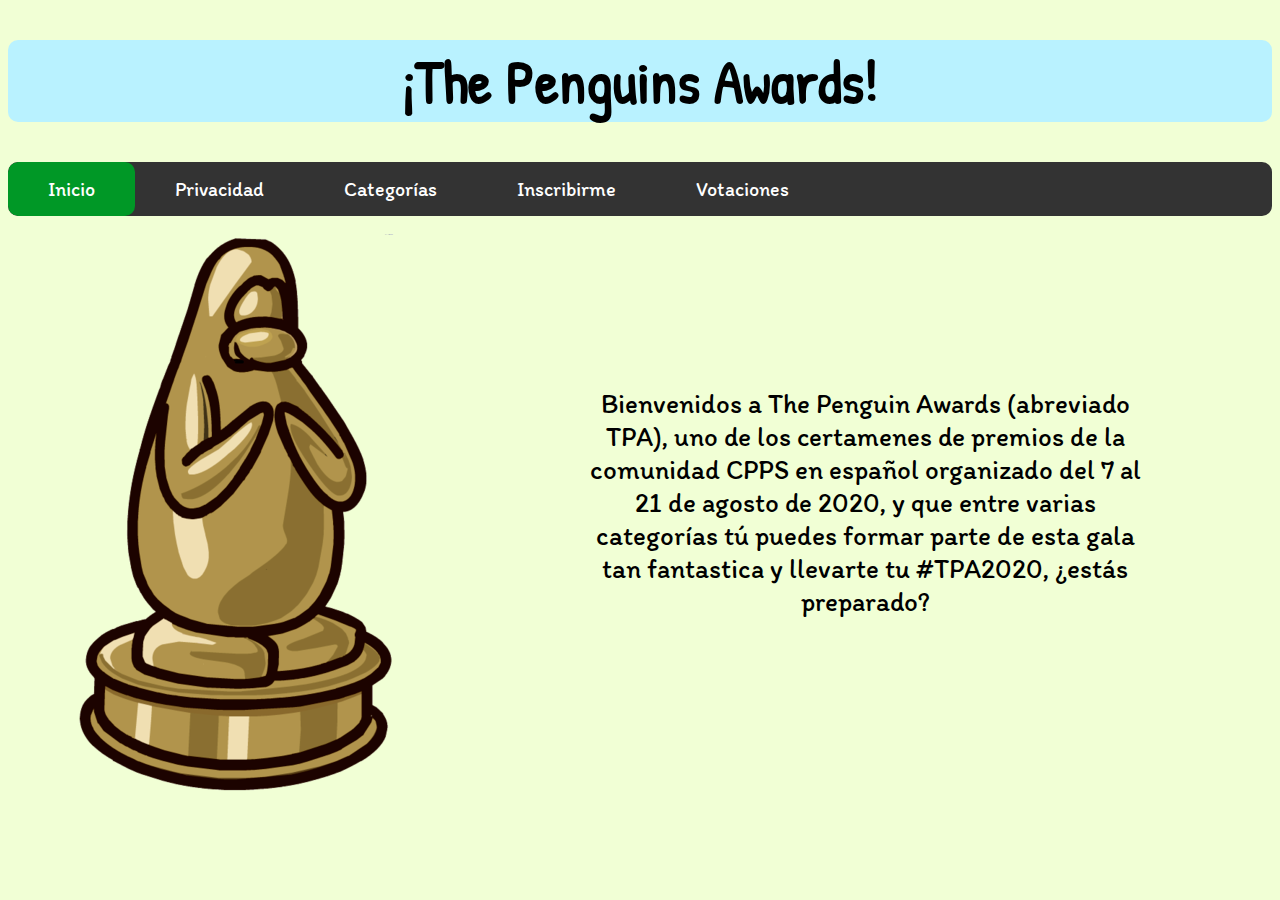
<file: index.html>
<!DOCTYPE html>
<html lang="es" dir="ltr">

<head>
  <meta charset="utf-8">
  <title>The Penguins Awards</title>
  <link rel="stylesheet" href="index.css" type="text/css">
  <link href="https://fonts.googleapis.com/css?family=Patrick+Hand&display=swap" rel="stylesheet">
  <link href="https://fonts.googleapis.com/css?family=Stylish&display=swap" rel="stylesheet">
  <link href="https://fonts.googleapis.com/css2?family=Itim&display=swap" rel="stylesheet">
  
  <meta http-equiv="Expires" content="0">
  <meta http-equiv="Last-Modified" content="0">
  <meta http-equiv="Cache-Control" content="no-cache, mustrevalidate">
  <meta http-equiv="Pragma" content="no-cache">

</head>

<body>
  
  <div class="titol">
    <h1>¡The Penguins Awards!</h1>
  </div>
  
  <ul class="menu">
    <li class="menu">
      <a class="active" href="./">Inicio</a>
    </li>
    <li class="menu">
      <a href="../privacidad">Privacidad</a>
    </li>
    <li class="menu">
      <a href="/categorias">Categorías</a>
    </li>
    <li class="menu">
      <a href="/inscribirme">Inscribirme</a>
    </li>
    <li class="menu">
    <a href="../votaciones">Votaciones</a>
    </li>
  </ul>
  
  <br />


  <div style="padding-left: 0%; padding-right: 10%; weight:10%">

    <div class="fotoTPA">
      <img src="award.png" alt="TPA">
    </div>
    <div class="textINICI">
      <br>
      <br>
      <br>
      <br>
      <br>
      <br>
      <br>

      <p>Bienvenidos a The Penguin Awards (abreviado TPA), 
      uno de los certamenes de premios de la comunidad CPPS en español 
      organizado del 7 al 21 de agosto de 2020, y que entre varias categorías 
      tú puedes formar parte de esta gala tan fantastica y llevarte tu #TPA2020, ¿estás preparado?</p>
    </div>

  </div>
</body>

</html>
</file>
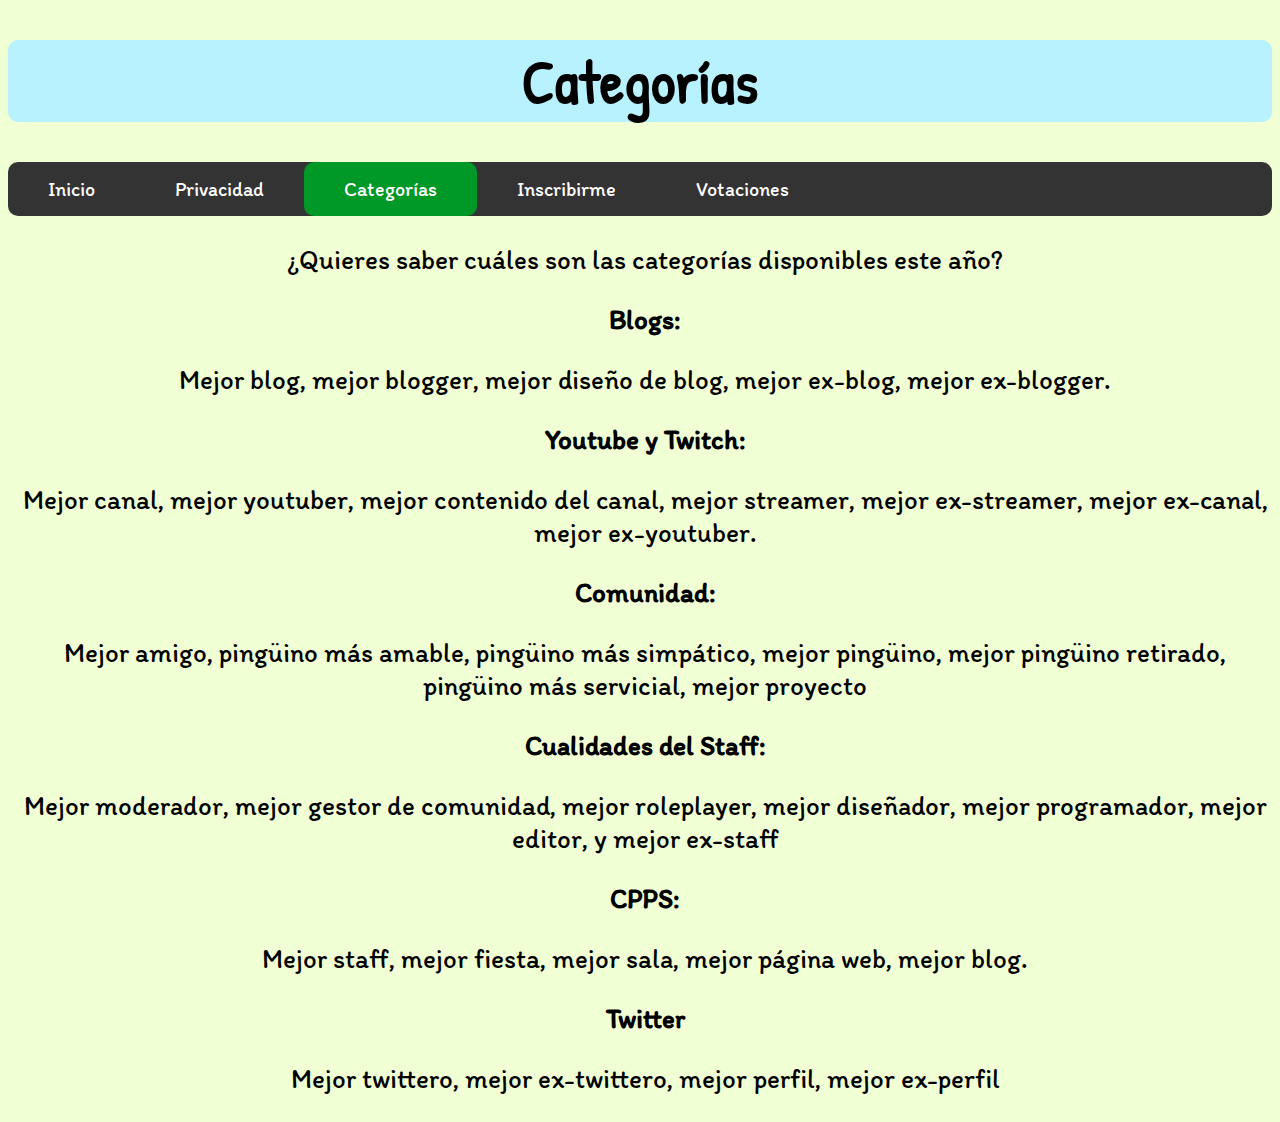
<file: categorias/index.html>
<!DOCTYPE html>
<html lang="en" dir="ltr">

<head>
  <meta charset="utf-8">
  <link rel="stylesheet" href="../index.css" type="text/css">
  <link href="https://fonts.googleapis.com/css2?family=Itim&display=swap" rel="stylesheet">
  <link href="https://fonts.googleapis.com/css?family=Patrick+Hand&display=swap" rel="stylesheet">
  
  <meta http-equiv="Expires" content="0">
  <meta http-equiv="Last-Modified" content="0">
  <meta http-equiv="Cache-Control" content="no-cache, mustrevalidate">
  <meta http-equiv="Pragma" content="no-cache">

  <title>Categorías</title>
</head>

<body>
  <div class="titol">
    <h1>Categorías</h1>
  </div>
  
  <ul class="menu">
    <li class="menu">
      <a href="../">Inicio</a>
    </li>
    <li class="menu">
      <a href="../privacidad">Privacidad</a>
    </li>
    <li class="menu">
      <a class="active" href="./">Categorías</a>
    </li>
    <li class="menu">
      <a href="../inscribirme">Inscribirme</a>
    </li>
    <li class="menu">
      <a href="../votaciones">Votaciones</a>
    </li>
  </ul>

  
  <div style="text-align:center">
    <p>¿Quieres saber cuáles son las categorías disponibles este año?</p>
    <p><b>Blogs:</b></p>
    <p>Mejor blog, mejor blogger, mejor diseño de blog, mejor ex-blog, mejor ex-blogger. </p>
    <p><b>Youtube y Twitch:</b></p>
    <p>Mejor canal, mejor youtuber, mejor contenido del canal, mejor streamer, mejor ex-streamer,  mejor ex-canal, mejor ex-youtuber. </p>
    <p><b>Comunidad:</b></p>
    <p>Mejor amigo, pingüino más amable, pingüino más simpático, mejor pingüino, mejor pingüino retirado, pingüino más servicial, mejor proyecto </p>
    <p><b>Cualidades del Staff: </b></p>
    <p>Mejor moderador, mejor gestor de comunidad, mejor roleplayer, mejor diseñador, mejor programador, mejor editor, 
    y mejor ex-staff </p>
    <p><b>CPPS: </b></p>
    <p>Mejor staff, mejor fiesta, mejor sala, mejor página web, mejor blog. </p>
    <p><b>Twitter</b></p>
    <p>Mejor twittero, mejor ex-twittero, mejor perfil, mejor ex-perfil</p>


  </div>

  </body>

</html>
</file>
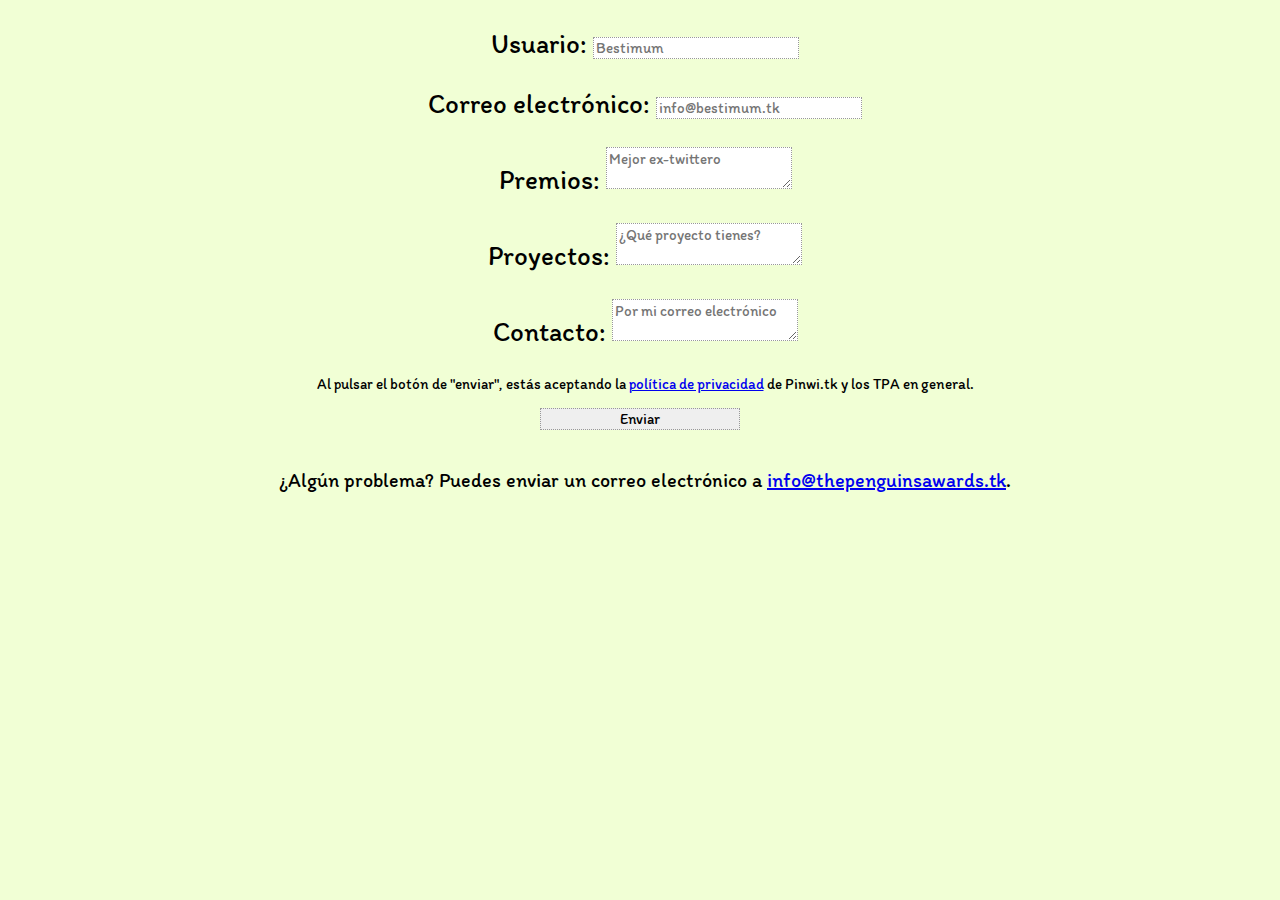
<file: iframeinscribirme/index.html>
<!DOCTYPE html>
<html lang="en" dir="ltr">

<head>
  <meta charset="utf-8">
  <link rel="stylesheet" href="../index.css" type="text/css">
  <link href="https://fonts.googleapis.com/css2?family=Itim&display=swap" rel="stylesheet">
  <link href="https://fonts.googleapis.com/css?family=Patrick+Hand&display=swap" rel="stylesheet">
  
  <meta http-equiv="Expires" content="0">
  <meta http-equiv="Last-Modified" content="0">
  <meta http-equiv="Cache-Control" content="no-cache, mustrevalidate">
  <meta http-equiv="Pragma" content="no-cache">

  <title>Inscribirme</title>
</head>

<body>
    
    <div style="text-align:center">
    
    <form method="post" action="process.php">
    <p>Usuario: <input type="text" name="user_name" placeholder="Bestimum" /><br /></p>
    <p>Correo electrónico: <input type="email" name="user_email" placeholder="info@bestimum.tk" /><br /></p>
    <p>Premios: <textarea name="user_postulation" placeholder="Mejor ex-twittero"></textarea><br /></p>
    <p>Proyectos: <textarea name="user_projects" placeholder="¿Qué proyecto tienes?"></textarea><br /></p>
    <p>Contacto: <textarea name="user_text" placeholder="Por mi correo electrónico"></textarea><br /></p>
    <p style="font-size: 15px">Al pulsar el botón de "enviar", estás aceptando la <a href="../privacidad">política de privacidad</a> de Pinwi.tk y los TPA en general.</p>
    <input type="submit" value="Enviar" />
    </form>
    <br>
    <p style="font-size: 20px">¿Algún problema? Puedes enviar un correo electrónico a <a href="mailto:info@thepenguinsawards.tk"> info@thepenguinsawards.tk</a>.</p>
  </div>

  </body>

</html>
</file>
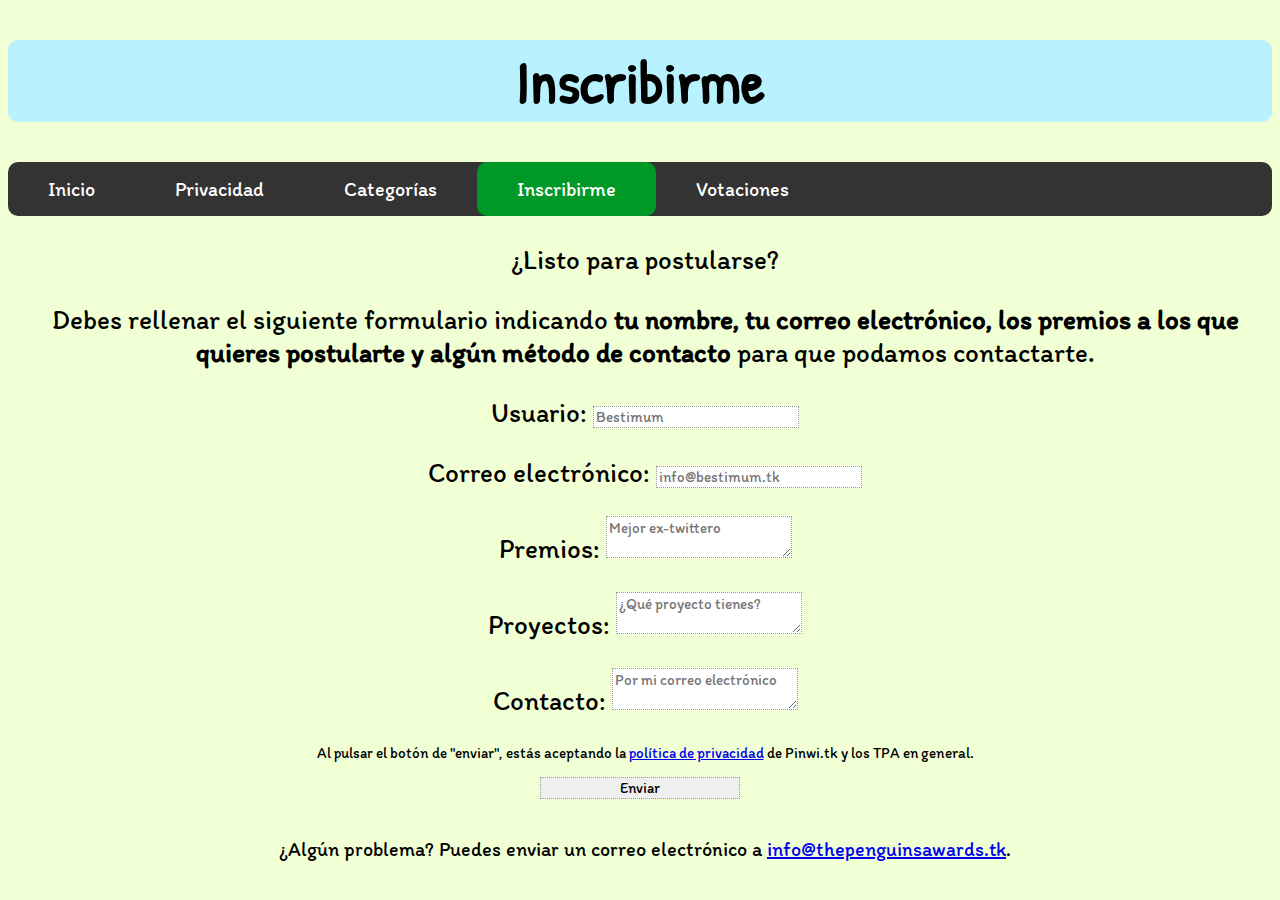
<file: inscribirme/index.html>
<!DOCTYPE html>
<html lang="en" dir="ltr">

<head>
  <meta charset="utf-8">
  <link rel="stylesheet" href="../index.css" type="text/css">
  <link href="https://fonts.googleapis.com/css2?family=Itim&display=swap" rel="stylesheet">
  <link href="https://fonts.googleapis.com/css?family=Patrick+Hand&display=swap" rel="stylesheet">
  
  <meta http-equiv="Expires" content="0">
  <meta http-equiv="Last-Modified" content="0">
  <meta http-equiv="Cache-Control" content="no-cache, mustrevalidate">
  <meta http-equiv="Pragma" content="no-cache">

  <title>Inscribirme</title>
</head>

<body>
  <div class="titol">
    <h1>Inscribirme</h1>
  </div>
  
    <ul class="menu">
    <li class="menu">
      <a href="../">Inicio</a>
    </li>
    <li class="menu">
      <a href="../privacidad">Privacidad</a>
    </li>
    <li class="menu">
      <a href="../categorias">Categorías</a>
    </li>
    <li class="menu">
      <a class="active" href="./">Inscribirme</a>
    </li>
    <li class="menu">
      <a href="../votaciones">Votaciones</a>
    </li>
  </ul>
  
  <div style="text-align:center">
    <p>¿Listo para postularse?</p>
    <p>Debes rellenar el siguiente formulario indicando <b>tu nombre, 
    tu correo electrónico, los premios a los que quieres postularte y 
    algún método de contacto </b>para que podamos contactarte. </p>
    
    <form method="post" action="process.php" style="text-align:center">
    <p>Usuario: <input type="text" name="user_name" placeholder="Bestimum" /><br /></p>
    <p>Correo electrónico: <input type="email" name="user_email" placeholder="info@bestimum.tk" /><br /></p>
    <p>Premios: <textarea name="user_postulation" placeholder="Mejor ex-twittero"></textarea><br /></p>
    <p>Proyectos: <textarea name="user_projects" placeholder="¿Qué proyecto tienes?"></textarea><br /></p>
    <p>Contacto: <textarea name="user_text" placeholder="Por mi correo electrónico"></textarea><br /></p>
    <p style="font-size: 15px">Al pulsar el botón de "enviar", estás aceptando la <a href="../privacidad">política de privacidad</a> de Pinwi.tk y los TPA en general.</p>
    <input type="submit" value="Enviar" />
    </form>
    <br>
    <p style="font-size: 20px">¿Algún problema? Puedes enviar un correo electrónico a <a href="mailto:info@thepenguinsawards.tk"> info@thepenguinsawards.tk</a>.</p>
  </div>

  </body>

</html>
</file>
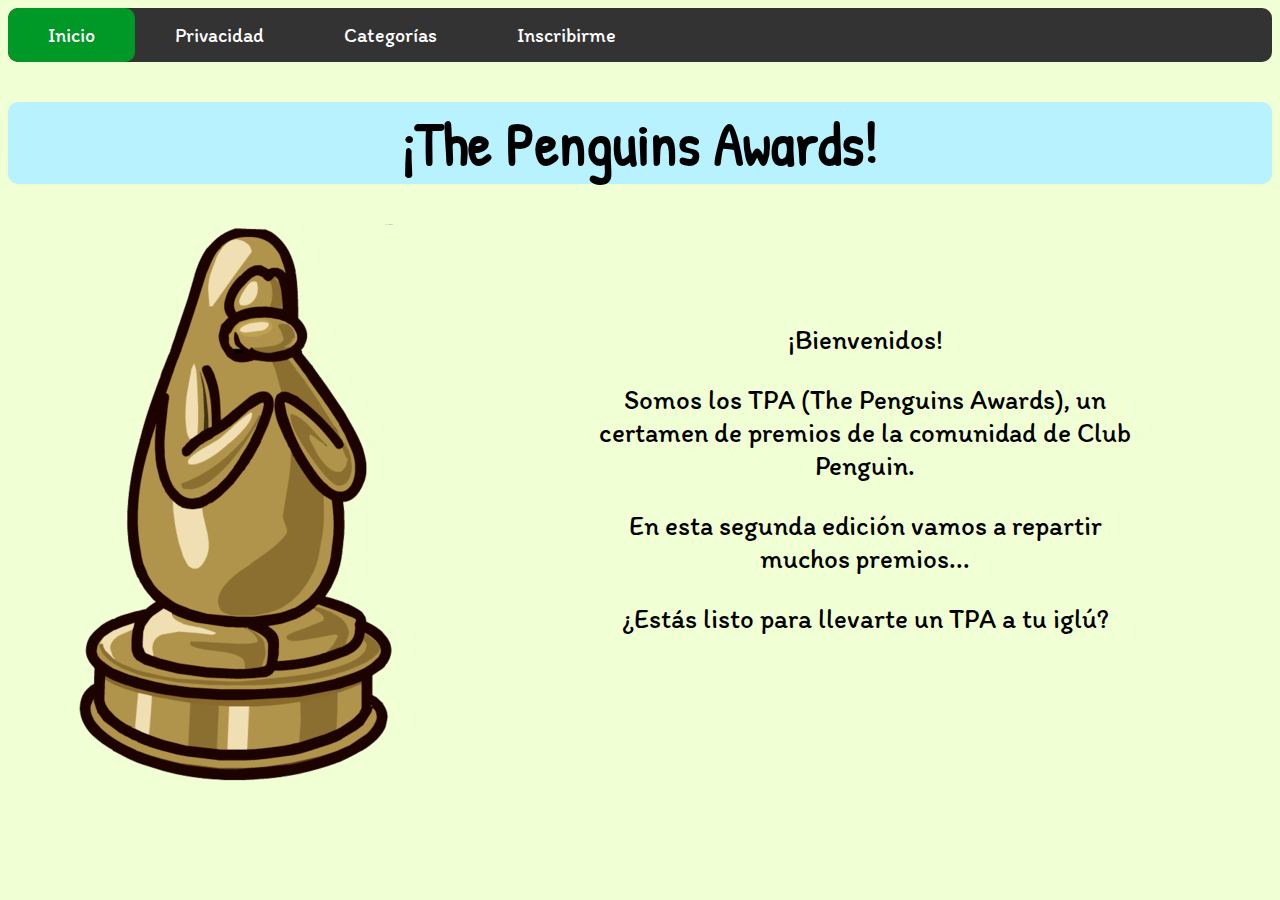
<file: original/index.html>
<!DOCTYPE html>
<html lang="es" dir="ltr">

<head>
  <meta charset="utf-8">
  <title>The Penguins Awards</title>
  <link rel="stylesheet" href="index.css" type="text/css">
  <link href="https://fonts.googleapis.com/css?family=Patrick+Hand&display=swap" rel="stylesheet">
  <link href="https://fonts.googleapis.com/css?family=Stylish&display=swap" rel="stylesheet">
  <link href="https://fonts.googleapis.com/css2?family=Itim&display=swap" rel="stylesheet">

</head>

<body>
  <ul class="menu">
    <li class="menu">
      <a class="active" href="./">Inicio</a>
    </li>
    <li class="menu">
      <a href="../privacidad">Privacidad</a>
    </li>
    <li class="menu">
      <a href="/categorias">Categorías</a>
    </li>
    <li class="menu">
      <a href="/inscribirme">Inscribirme</a>
    </li>
  </ul>

  <div class="titol">
    <h1>¡The Penguins Awards!</h1>
  </div>

  <div style="padding-left: 0%; padding-right: 10%; weight:10%">

    <div class="fotoTPA">
      <img src="award.png" alt="TPA">
    </div>
    <div class="textINICI">
      <br>
      <br>
      <br>
      <br>

      <p>¡Bienvenidos!</p>
      <p>Somos los TPA (The Penguins Awards), un certamen de premios de la comunidad de Club Penguin.</p>
      <p>En esta segunda edición vamos a repartir muchos premios... </p>
      <p>¿Estás listo para llevarte un TPA a tu iglú?</p>
    </div>

  </div>
  </form>
</body>

</html>
</file>
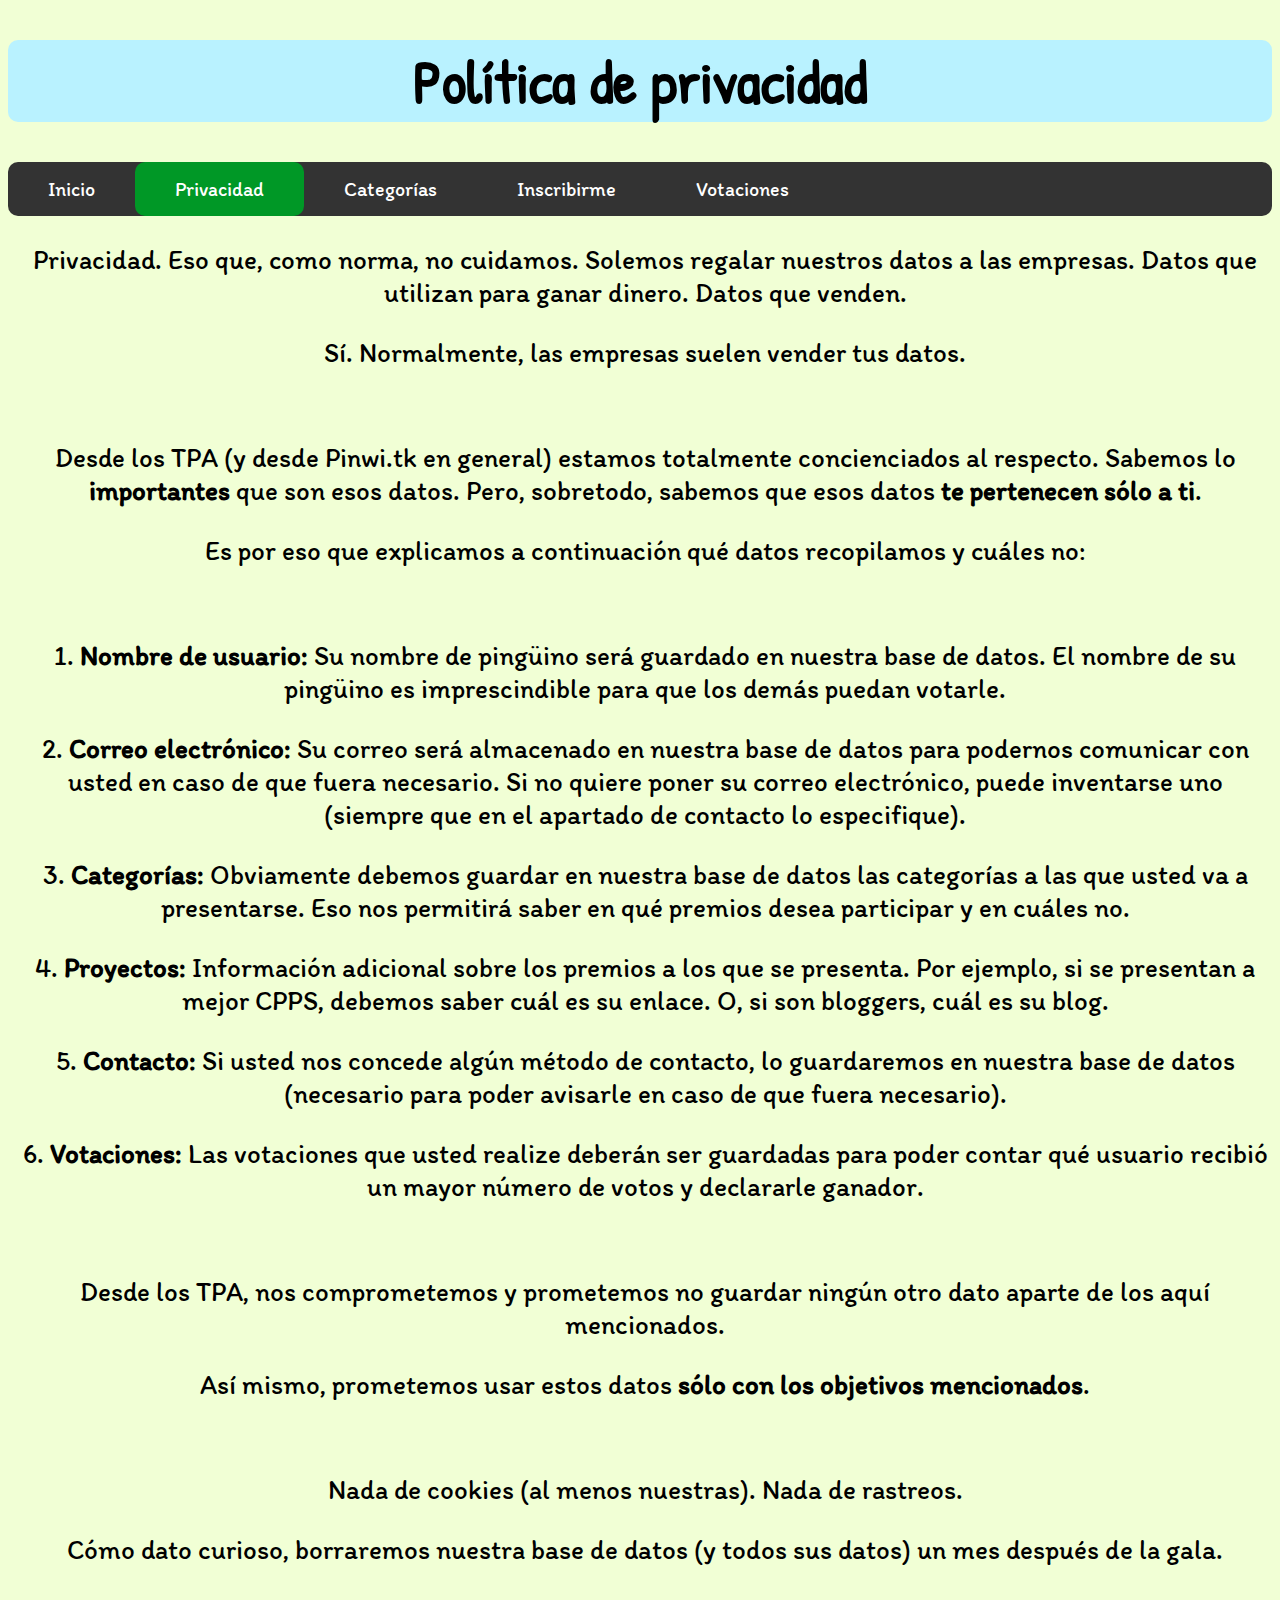
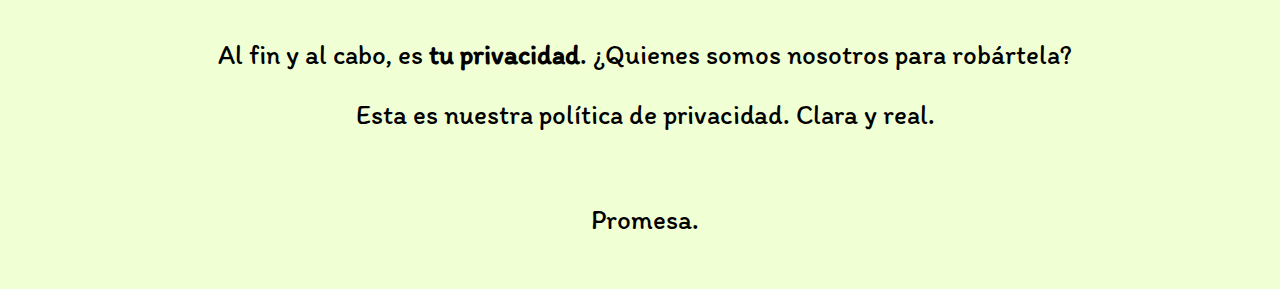
<file: privacidad/index.html>
<!DOCTYPE html>
<html lang="en" dir="ltr">

<head>
  <meta charset="utf-8">
  <link rel="stylesheet" href="../index.css" type="text/css">
  <link href="https://fonts.googleapis.com/css2?family=Itim&display=swap" rel="stylesheet">
  <link href="https://fonts.googleapis.com/css?family=Patrick+Hand&display=swap" rel="stylesheet">
  
  <meta http-equiv="Expires" content="0">
  <meta http-equiv="Last-Modified" content="0">
  <meta http-equiv="Cache-Control" content="no-cache, mustrevalidate">
  <meta http-equiv="Pragma" content="no-cache">

  <title>Política de privacidad</title>
</head>

<body>
    <div class="titol">
    <h1>Política de privacidad</h1>
  </div>
  
  <ul class="menu">
    <li class="menu">
      <a href="../">Inicio</a>
    </li>
    <li class="menu">
      <a class="active" href="./">Privacidad</a>
    </li>
    <li class="menu">
      <a href="../categorias">Categorías</a>
    </li>
    <li class="menu">
      <a href="../inscribirme">Inscribirme</a>
    </li>
    <li class="menu">
      <a href="../votaciones">Votaciones</a>
    </li>
  </ul>
  
  <div style="text-align:center">
    <p>Privacidad. Eso que, como norma, no cuidamos. 
    Solemos regalar nuestros datos a las empresas. 
    Datos que utilizan para ganar dinero. Datos que venden.</p>
    <p>Sí. Normalmente, las empresas suelen vender tus datos.</p>
    <br />
    <p>Desde los TPA (y desde Pinwi.tk en general) estamos totalmente 
    concienciados al respecto. Sabemos lo <b>importantes</b> que son esos datos.
    Pero, sobretodo, sabemos que esos datos <b>te pertenecen sólo a ti</b>.</p>
    <p>Es por eso que explicamos a continuación qué datos recopilamos y cuáles no: </p>
    <br />
    <p>1. <b>Nombre de usuario: </b>Su nombre de pingüino será guardado en nuestra base de datos.
    El nombre de su pingüino es imprescindible para que los demás puedan votarle.</p>
    <p>2. <b>Correo electrónico: </b>Su correo será almacenado en nuestra base de datos para 
    podernos comunicar con usted en caso de que fuera necesario. 
    Si no quiere poner su correo electrónico, puede inventarse uno (siempre que en el apartado 
    de contacto lo especifique).
   </p>
   <p>3. <b>Categorías: </b>Obviamente debemos guardar en nuestra base de datos las categorías 
   a las que usted va a presentarse. Eso nos permitirá saber en qué premios desea participar
   y en cuáles no. 
   </p>
   <p>4. <b>Proyectos: </b>Información adicional sobre los premios a los que se presenta. 
   Por ejemplo, si se presentan a mejor CPPS, debemos saber cuál es su enlace. O, si son bloggers, cuál es su blog.
   </p>
   <p>5. <b>Contacto: </b>Si usted nos concede algún método de contacto, lo guardaremos en nuestra 
   base de datos (necesario para poder avisarle en caso de que fuera necesario). </p>
   <p>6. <b>Votaciones: </b>Las votaciones que usted realize deberán ser guardadas para poder contar qué usuario recibió un mayor número de votos y declararle ganador.</p>
   <br />
   <p>Desde los TPA, nos comprometemos y prometemos no guardar ningún otro dato aparte de los aquí mencionados.</p>
   <p>Así mismo, prometemos usar estos datos <b>sólo con los objetivos mencionados</b>.</p>
   <br />
   <p>Nada de cookies (al menos nuestras). Nada de rastreos. </p>
   <p>Cómo dato curioso, borraremos nuestra base de datos (y todos sus datos) un mes después de la gala. </p>
   <br />
   <p>Al fin y al cabo, es <b>tu privacidad</b>. ¿Quienes somos nosotros para robártela?</p>
   <p>Esta es nuestra política de privacidad. Clara y real. </p>
   <br />
   <p>Promesa.</p>
   <br />
  </div>

  </body>

</html>
</file>
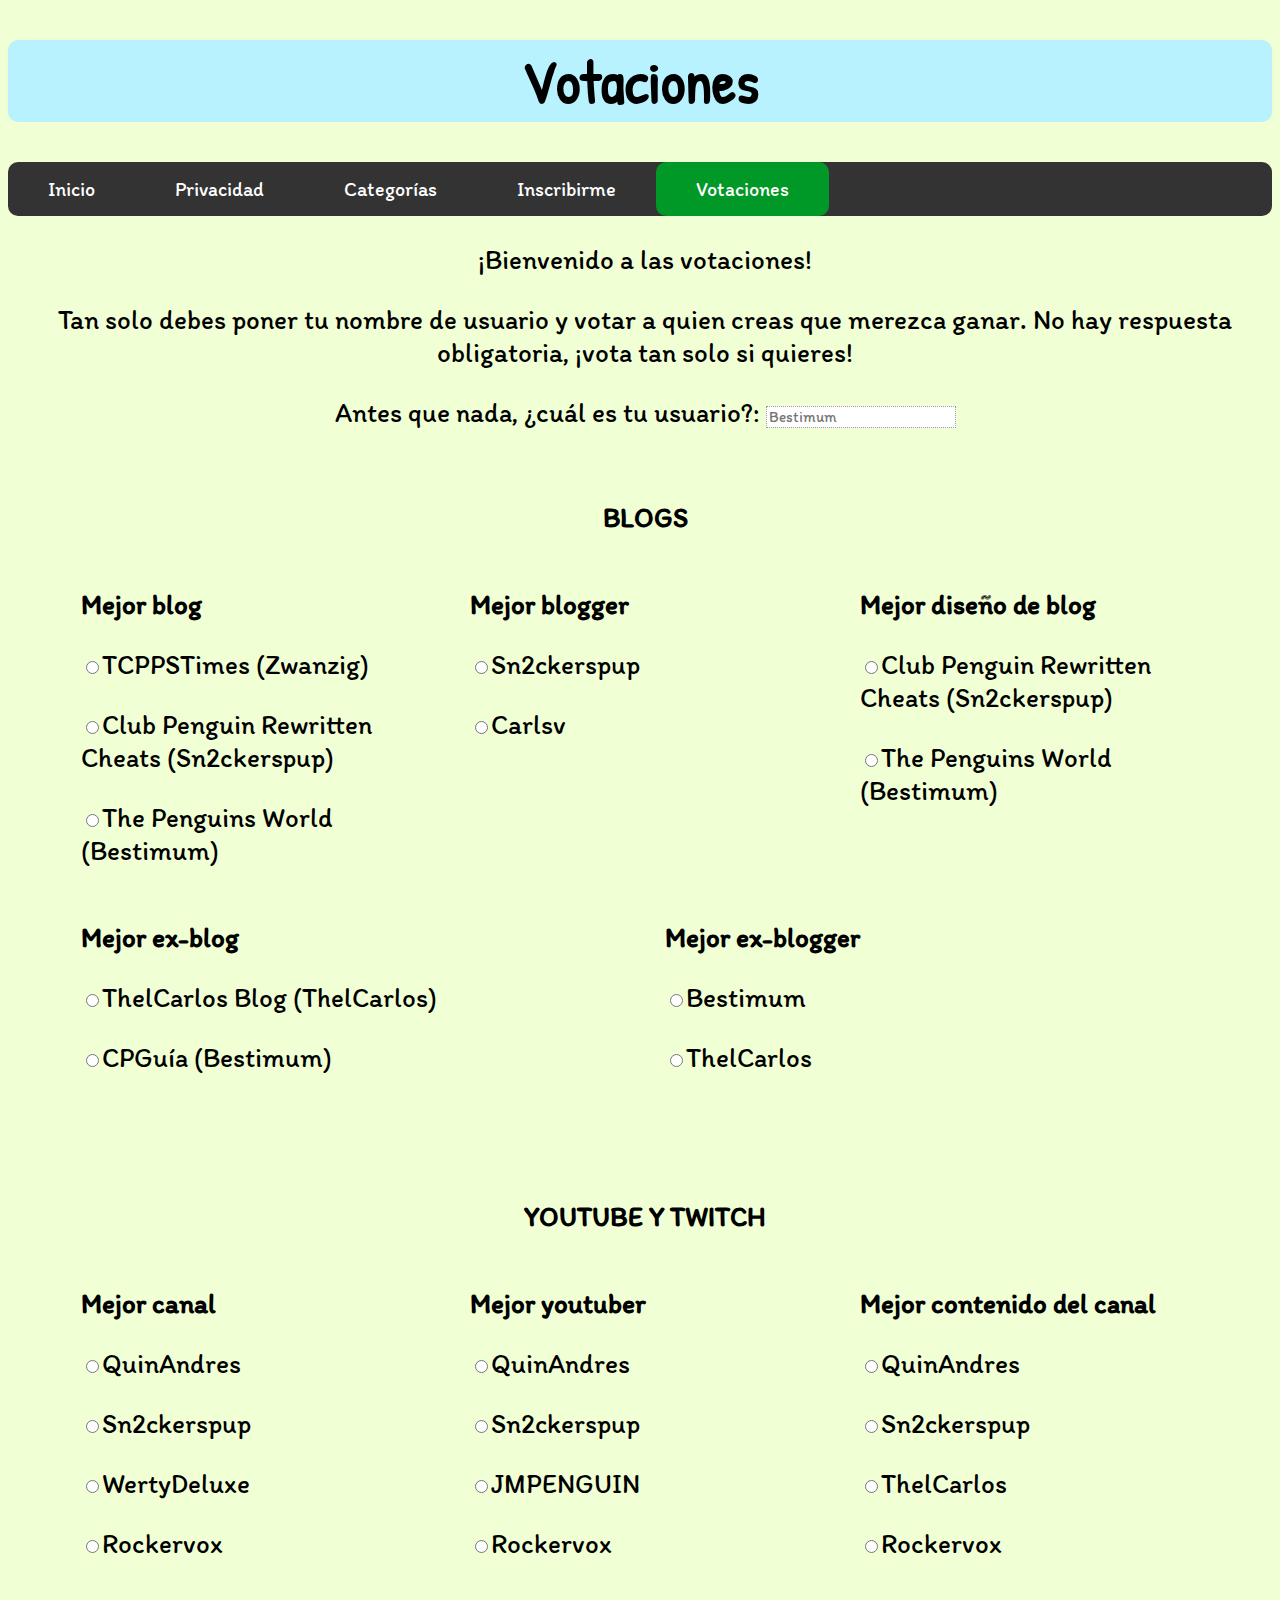
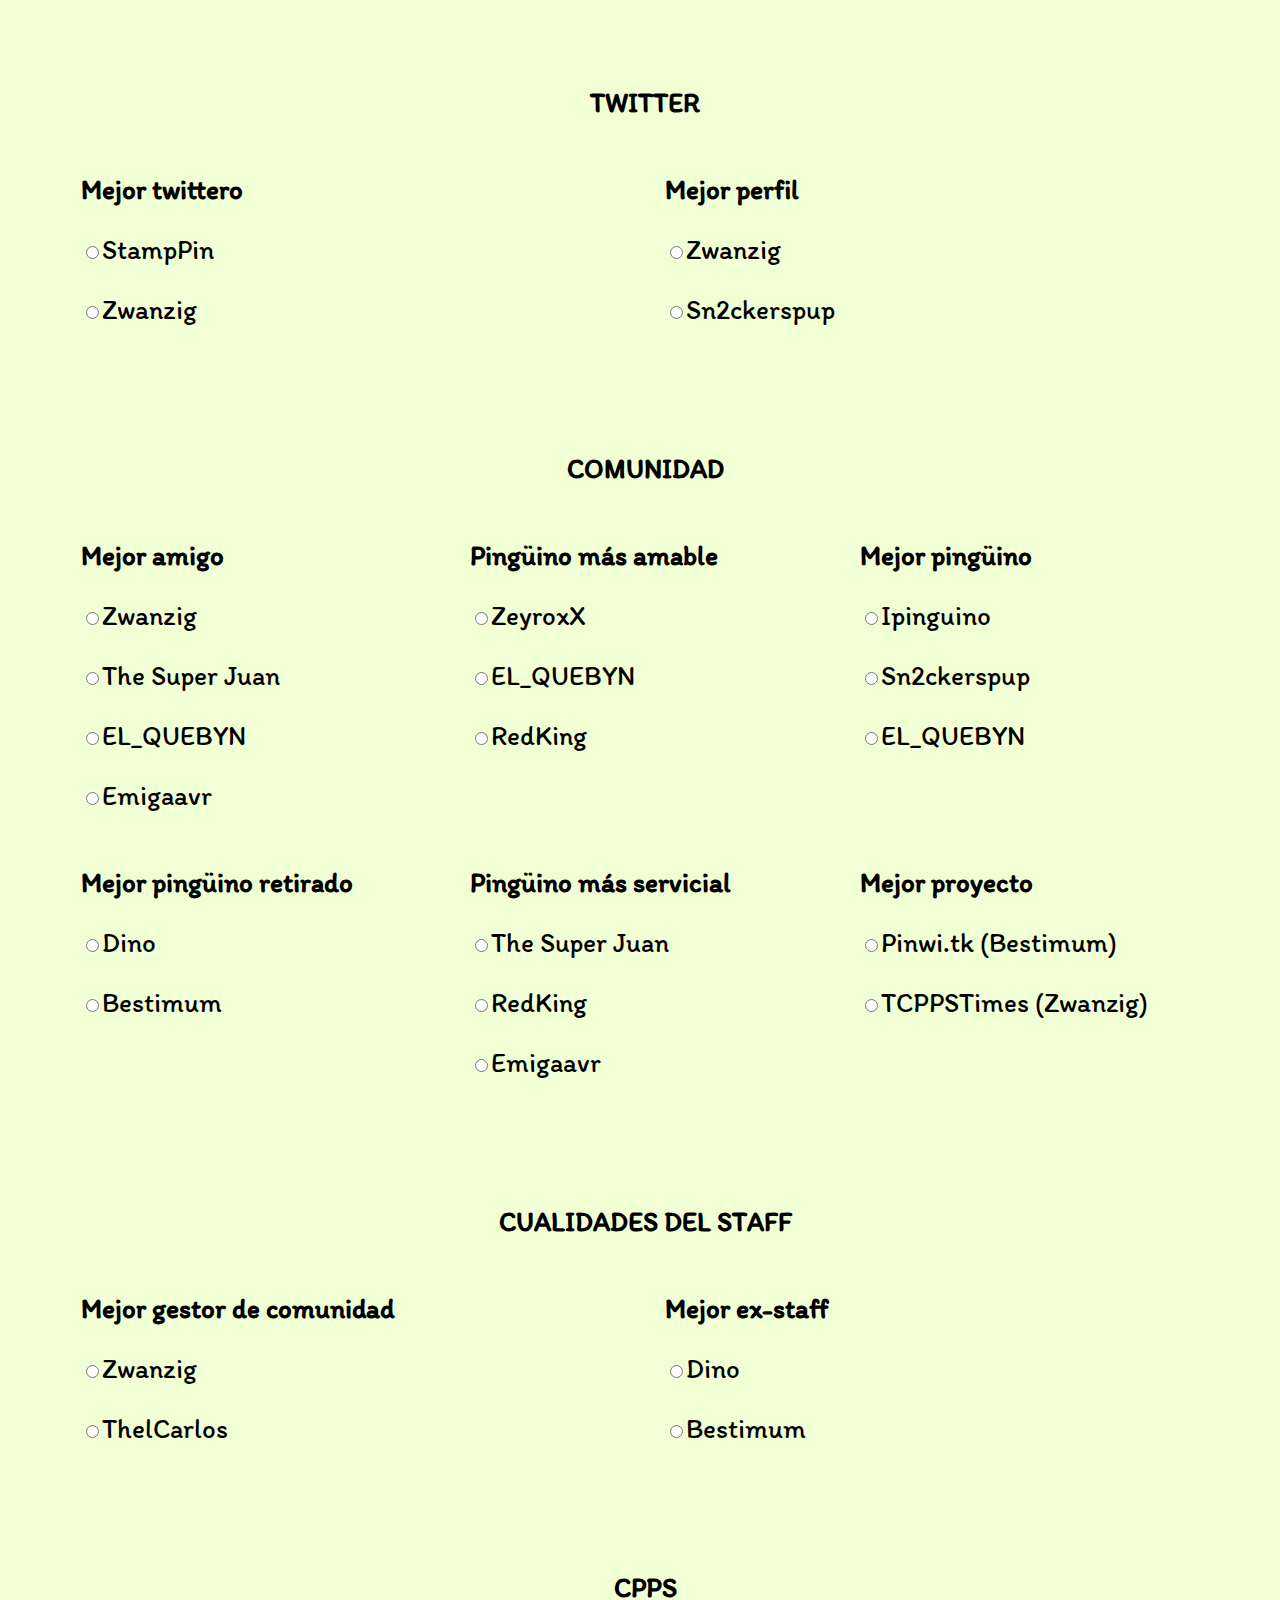
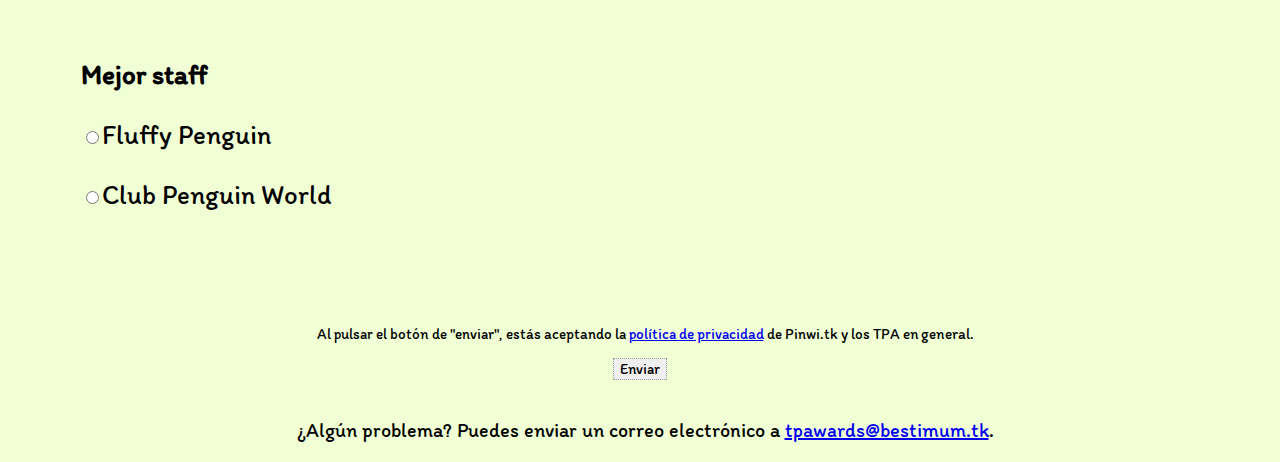
<file: votaciones/index.html>
<!DOCTYPE html>
<html lang="en" dir="ltr">

<head>
  <meta charset="utf-8">
  <link rel="stylesheet" href="./bootstrap.css" type="text/css">
  <link rel="stylesheet" href="./index.css" type="text/css">
  <link href="https://fonts.googleapis.com/css2?family=Itim&display=swap" rel="stylesheet">
  <link href="https://fonts.googleapis.com/css?family=Patrick+Hand&display=swap" rel="stylesheet">
  
  <meta http-equiv="Expires" content="0">
  <meta http-equiv="Last-Modified" content="0">
  <meta http-equiv="Cache-Control" content="no-cache, mustrevalidate">
  <meta http-equiv="Pragma" content="no-cache">

  <title>Votaciones</title>
</head>

<body>
  <div class="titol">
    <h1>Votaciones</h1>
  </div>
  
    <ul class="menu">
    <li class="menu">
      <a href="../">Inicio</a>
    </li>
    <li class="menu">
      <a href="../privacidad">Privacidad</a>
    </li>
    <li class="menu">
      <a href="../categorias">Categorías</a>
    </li>
    <li class="menu">
      <a href="../inscribirme">Inscribirme</a>
    </li>
    <li class="menu">
      <a class="active" href="./">Votaciones</a>
    </li>
  </ul>
  
  <div style="text-align:center">
    <p>¡Bienvenido a las votaciones!</p>
    <p>Tan solo debes poner tu nombre de usuario y votar a quien creas que merezca ganar. 
    No hay respuesta obligatoria, ¡vota tan solo si quieres!</p>
    <form method="post" action="process.php">
    <p>Antes que nada, ¿cuál es tu usuario?: <input type="text" name="user_name" placeholder="Bestimum" /><br /></p>
    <br/>
    
    <!-- BLOG -->
    <p style="text-align:center"><b>BLOGS</b></p>
     <div class="row" style="padding-left:5%; padding-right:5%;">
       <div class="col-md-4" style="text-align:left">
         <p><b>Mejor blog</b></p>
         <p><input type="radio" name="blog" value="TCPPSTimes" id="hello"/>TCPPSTimes (Zwanzig)</p>
         <p><input type="radio" name="blog" value="Sn2ckerspup" id="adios"/>Club Penguin Rewritten Cheats (Sn2ckerspup)</p>
         <p><input type="radio" name="blog" value="The Penguins World" id="adios"/>The Penguins World (Bestimum)</p>
       </div>
       
       <div class="col-md-4" style="text-align:left">
         <p><b>Mejor blogger</b></p>
         <p><input type="radio" name="blogBlogger" value="Sn2ckerspup" id="hello"/>Sn2ckerspup</p>
         <p><input type="radio" name="blogBlogger" value="Carlsv" id="adios"/>Carlsv</p>
       </div>
       
       <div class="col-md-4" style="text-align:left">
         <p><b>Mejor diseño de blog</b></p>
         <p><input type="radio" name="blogDiseno" value="Sn2ckerspup" id="hello"/>Club Penguin Rewritten Cheats (Sn2ckerspup)</p>
         <p><input type="radio" name="blogDiseno" value="The Penguins World" id="adios"/>The Penguins World (Bestimum)</p>
       </div>
     </div>
     
     <div class="row" style="padding-left:5%; padding-right:5%;">
       
       <div class="col-md-6" style="text-align:left">
         <p><b>Mejor ex-blog</b></p>
         <p><input type="radio" name="blogExblog" value="ThelCarlos Blog" id="hello"/>ThelCarlos Blog (ThelCarlos)</p>
         <p><input type="radio" name="blogExblog" value="CPGuia" id="adios"/>CPGuía (Bestimum)</p>
       </div>
       
       <div class="col-md-6" style="text-align:left">
         <p><b>Mejor ex-blogger</b></p>
         <p><input type="radio" name="blogExblogger" value="Bestimum" id="hello"/>Bestimum</p>
         <p><input type="radio" name="blogExblogger" value="ThelCarlos" id="adios"/>ThelCarlos</p>
       </div>
       
     </div>
     
     
     <br/>
     <br/>
     <br/>
     <br/>
     
     <!-- YOUTUBE Y TWITCH-->
     
     <p style="text-align:center"><b>YOUTUBE Y TWITCH</b></p>
     <div class="row" style="padding-left:5%; padding-right:5%;">
       
       <div class="col-md-4" style="text-align:left">
         <p><b>Mejor canal</b></p>
         <p><input type="radio" name="mediaCanal" value="MrQuinua/QuinAndres" id="hello"/>QuinAndres</p>
         <p><input type="radio" name="mediaCanal" value="Sn2ckerspup" id="adios"/>Sn2ckerspup</p>
         <p><input type="radio" name="mediaCanal" value="WertyDeluxe" id="adios"/>WertyDeluxe</p>
         <p><input type="radio" name="mediaCanal" value="Rockervox" id="adios"/>Rockervox</p>
       </div>
       
       <div class="col-md-4" style="text-align:left">
         <p><b>Mejor youtuber</b></p>
         <p><input type="radio" name="mediaYoutuber" value="MrQuinua/QuinAndres" id="hello"/>QuinAndres</p>
         <p><input type="radio" name="mediaYoutuber" value="Sn2ckerspup" id="adios"/>Sn2ckerspup</p>
         <p><input type="radio" name="mediaYoutuber" value="JMPENGUIN" id="adios"/>JMPENGUIN</p>
         <p><input type="radio" name="mediaYoutuber" value="Rockervox" id="adios"/>Rockervox</p>
       </div>
       
       <div class="col-md-4" style="text-align:left">
         <p><b>Mejor contenido del canal</b></p>
         <p><input type="radio" name="mediaContenido" value="MrQuinua/QuinAndres" id="hello"/>QuinAndres</p>
         <p><input type="radio" name="mediaContenido" value="Sn2ckerspup" id="adios"/>Sn2ckerspup</p>
         <p><input type="radio" name="mediaContenido" value="ThelCarlos" id="adios"/>ThelCarlos</p>
         <p><input type="radio" name="mediaContenido" value="Rockervox" id="adios"/>Rockervox</p>
       </div>
       
     </div>
     
     <br/>
     <br/>
     <br/>
     <br/>
     
     <!-- TWITTER -->
    <p style="text-align:center"><b>TWITTER</b></p>
     <div class="row" style="padding-left:5%; padding-right:5%;">
       <div class="col-md-6" style="text-align:left">
         <p><b>Mejor twittero</b></p>
         <p><input type="radio" name="twitterMejor" value="StampPin" id="hello"/>StampPin</p>
         <p><input type="radio" name="twitterMejor" value="Zwanzig" id="adios"/>Zwanzig</p>
       </div>
       
       <div class="col-md-6" style="text-align:left">
         <p><b>Mejor perfil</b></p>
         <p><input type="radio" name="twitterPerfil" value="Zwanzig" id="hello"/>Zwanzig</p>
         <p><input type="radio" name="twitterPerfil" value="Sn2ckerspup" id="adios"/>Sn2ckerspup</p>
       </div>
       </div>
     </div>
     
     <br/>
     <br/>
     <br/>
     <br/>
     
     <!-- COMUNIDAD-->
     
     <p style="text-align:center"><b>COMUNIDAD</b></p>
     <div class="row" style="padding-left:5%; padding-right:5%;">
       
       <div class="col-md-4" style="text-align:left">
         <p><b>Mejor amigo</b></p>
         <p><input type="radio" name="comunidadAmigo" value="Zwanzig" id="hello"/>Zwanzig</p>
         <p><input type="radio" name="comunidadAmigo" value="The Super Juan" id="adios"/>The Super Juan</p>
         <p><input type="radio" name="comunidadAmigo" value="EL_QUEBYN" id="adios"/>EL_QUEBYN</p>
         <p><input type="radio" name="comunidadAmigo" value="Emigaavr" id="adios"/>Emigaavr</p>
       </div>
       
       <div class="col-md-4" style="text-align:left">
         <p><b>Pingüino más amable</b></p>
         <p><input type="radio" name="comunidadAmable" value="ZeyroxX" id="hello"/>ZeyroxX</p>
         <p><input type="radio" name="comunidadamable" value="EL_QUEBYN" id="adios"/>EL_QUEBYN</p>
         <p><input type="radio" name="comunidadamable" value="RedKing" id="adios"/>RedKing</p>
       </div>
       
       <div class="col-md-4" style="text-align:left">
         <p><b>Mejor pingüino</b></p>
         <p><input type="radio" name="comunidadPinguino" value="Ipinguino" id="hello"/>Ipinguino</p>
         <p><input type="radio" name="comunidadPinguino" value="Sn2ckerspup" id="adios"/>Sn2ckerspup</p>
         <p><input type="radio" name="comunidadPinguino" value="EL_QUEBYN" id="adios"/>EL_QUEBYN</p>
       </div>
     </div>
     
     <div class="row" style="padding-left:5%; padding-right:5%;">
       
       <div class="col-md-4" style="text-align:left">
         <p><b>Mejor pingüino retirado</b></p>
         <p><input type="radio" name="comunidadPinguinoRetirado" value="Dino" id="hello"/>Dino</p>
         <p><input type="radio" name="comunidadPinguinoRetirado" value="Bestimum" id="adios"/>Bestimum</p>
       </div>
       
       <div class="col-md-4" style="text-align:left">
         <p><b>Pingüino más servicial</b></p>
         <p><input type="radio" name="comunidadServicial" value="The Super Juan" id="hello"/>The Super Juan</p>
         <p><input type="radio" name="comunidadServicial" value="RedKing" id="adios"/>RedKing</p>
         <p><input type="radio" name="comunidadServicial" value="Emigaavr" id="adios"/>Emigaavr</p>
       </div>
       
       <div class="col-md-4" style="text-align:left">
         <p><b>Mejor proyecto</b></p>
         <p><input type="radio" name="comunidadProyecto" value="Pinwi.tk" id="hello"/>Pinwi.tk (Bestimum)</p>
         <p><input type="radio" name="comunidadProyecto" value="TCPPSTimes" id="adios"/>TCPPSTimes (Zwanzig)</p>
       </div>
       
     </div>
     
     <br/>
     <br/>
     <br/>
     <br/>
     
     <!-- CUALIDADES DEL STAFF-->
     
     <p style="text-align:center"><b>CUALIDADES DEL STAFF</b></p>
     
     <div class="row" style="padding-left:5%; padding-right:5%;">
       
       <div class="col-md-6" style="text-align:left">
         <p><b>Mejor gestor de comunidad</b></p>
         <p><input type="radio" name="staffGestor" value="Zwanzig" id="hello"/>Zwanzig</p>
         <p><input type="radio" name="staffGestor" value="ThelCarlos" id="adios"/>ThelCarlos</p>
       </div>
       
       <div class="col-md-6" style="text-align:left">
         <p><b>Mejor ex-staff</b></p>
         <p><input type="radio" name="staffEx" value="Dino" id="hello"/>Dino</p>
         <p><input type="radio" name="staffEx" value="Bestimum" id="adios"/>Bestimum</p>
       </div>
       
     </div>
     
     <br/>
     <br/>
     <br/>
     <br/>
     
     <!-- CPPS -->
     
     <p style="text-align:center"><b>CPPS</b></p>
     <div class="row" style="padding-left:5%; padding-right:5%;">
       
       <div class="col-md-12" style="text-align:left">
         <p><b>Mejor staff</b></p>
         <p><input type="radio" name="CPPSStaff" value="Fluffy Penguin" id="hello"/>Fluffy Penguin</p>
         <p><input type="radio" name="CPPSStaff" value="Club Penguin World" id="adios"/>Club Penguin World</p>
       </div>
       
     </div>
     
     <br/>
     <br/>
     <br/>
     <br/>
    
    <div style="text-align: center">
    
    <p style="font-size: 15px">Al pulsar el botón de "enviar", estás aceptando la <a href="../privacidad">política de privacidad</a> de Pinwi.tk y los TPA en general.</p>
    <input type="submit" value="Enviar" />
    </div>
    </form>
    <br>
    <p style="font-size: 20px; text-align: center">¿Algún problema? Puedes enviar un correo electrónico a <a href="mailto:tpawards@bestimum.tk"> tpawards@bestimum.tk</a>.</p>
  </div>

  </body>

</html>
</file>
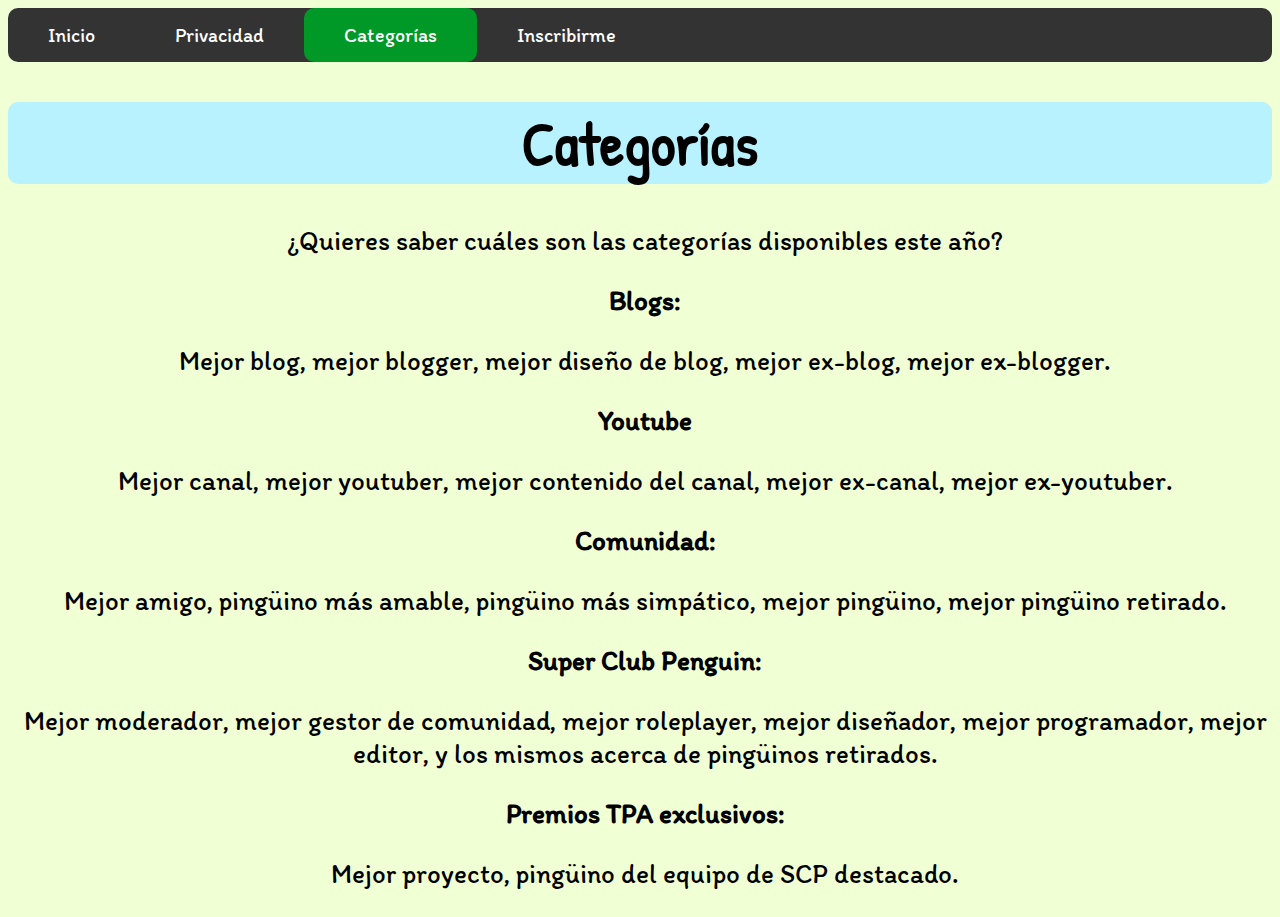
<file: original/categorias/index.html>
<!DOCTYPE html>
<html lang="en" dir="ltr">

<head>
  <meta charset="utf-8">
  <link rel="stylesheet" href="../index.css" type="text/css">
  <link href="https://fonts.googleapis.com/css2?family=Itim&display=swap" rel="stylesheet">
  <link href="https://fonts.googleapis.com/css?family=Patrick+Hand&display=swap" rel="stylesheet">

  <title>Categorías</title>
</head>

<body>
  <ul class="menu">
    <li class="menu">
      <a href="../">Inicio</a>
    </li>
    <li class="menu">
      <a href="../privacidad">Privacidad</a>
    </li>
    <li class="menu">
      <a class="active" href="./">Categorías</a>
    </li>
    <li class="menu">
      <a href="../inscribirme">Inscribirme</a>
    </li>
  </ul>

  <div class="titol">
    <h1>Categorías</h1>
  </div>
  <div style="text-align:center">
    <p>¿Quieres saber cuáles son las categorías disponibles este año?</p>
    <p><b>Blogs:</b></p>
    <p>Mejor blog, mejor blogger, mejor diseño de blog, mejor ex-blog, mejor ex-blogger. </p>
    <p><b>Youtube</b></p>
    <p>Mejor canal, mejor youtuber, mejor contenido del canal, mejor ex-canal, mejor ex-youtuber. </p>
    <p><b>Comunidad:</b></p>
    <p>Mejor amigo, pingüino más amable, pingüino más simpático, mejor pingüino, mejor pingüino retirado. </p>
    <p><b>Super Club Penguin:</b></p>
    <p>Mejor moderador, mejor gestor de comunidad, mejor roleplayer, mejor diseñador, mejor programador, 
    mejor editor, y los mismos acerca de pingüinos retirados. </p>
    <p><b>Premios TPA exclusivos:</b></p>
    <p>Mejor proyecto, pingüino del equipo de SCP destacado. </p>


  </div>

  </body>

</html>
</file>
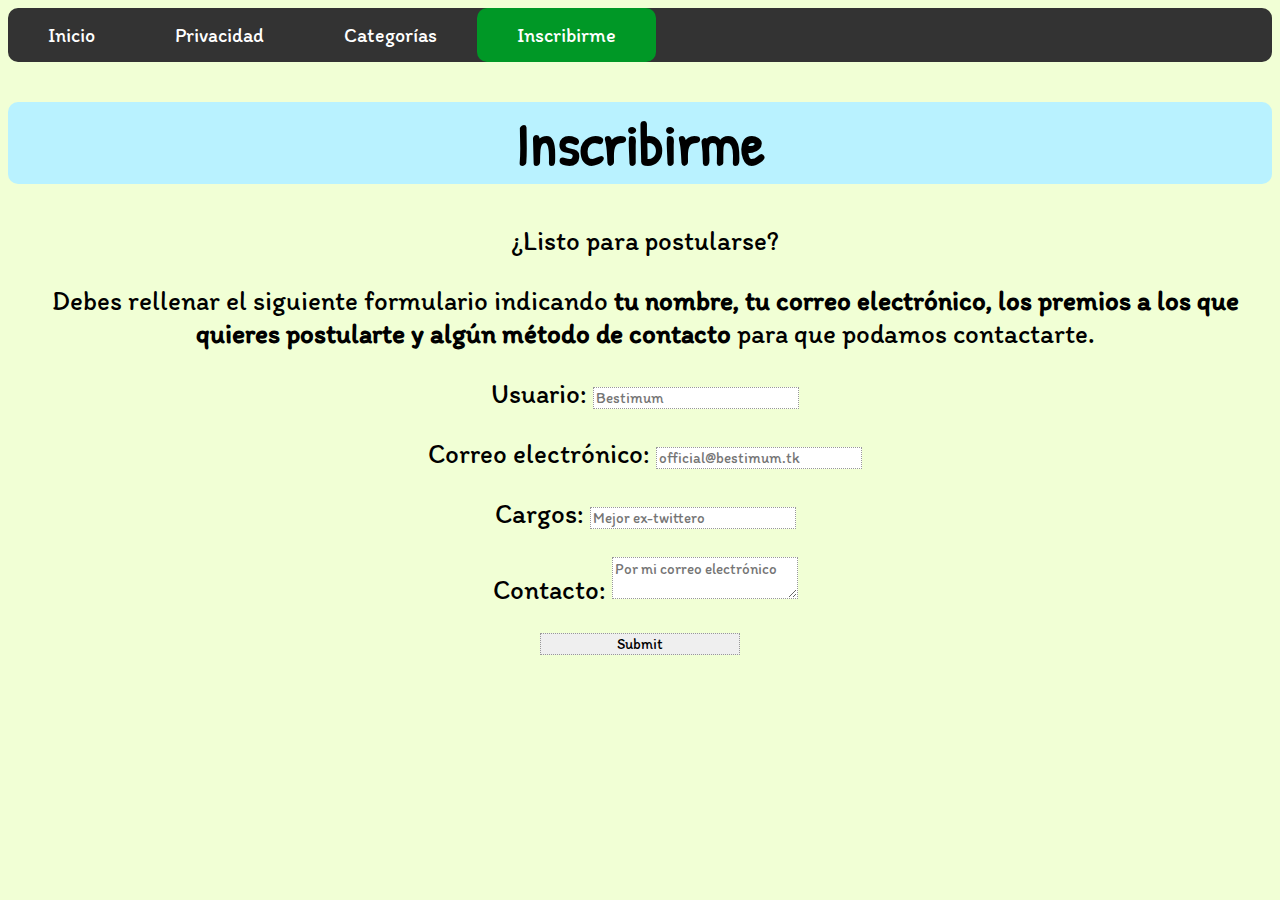
<file: original/inscribirme/index.html>
<!DOCTYPE html>
<html lang="en" dir="ltr">

<head>
  <meta charset="utf-8">
  <link rel="stylesheet" href="../index.css" type="text/css">
  <link href="https://fonts.googleapis.com/css2?family=Itim&display=swap" rel="stylesheet">
  <link href="https://fonts.googleapis.com/css?family=Patrick+Hand&display=swap" rel="stylesheet">

  <title>Inscribirme</title>
</head>

<body>
  <ul class="menu">
    <li class="menu">
      <a href="../">Inicio</a>
    </li>
    <li class="menu">
      <a href="../privacidad">Privacidad</a>
    </li>
    <li class="menu">
      <a href="../categorias">Categorías</a>
    </li>
    <li class="menu">
      <a class="active" href="./">Inscribirme</a>
    </li>
  </ul>

  <div class="titol">
    <h1>Inscribirme</h1>
  </div>
  <div style="text-align:center">
    <p>¿Listo para postularse?</p>
    <p>Debes rellenar el siguiente formulario indicando <b>tu nombre, 
    tu correo electrónico, los premios a los que quieres postularte y 
    algún método de contacto </b>para que podamos contactarte. </p>
    
    <form method="post" action="process.php">
    <p>Usuario: <input type="text" name="user_name" placeholder="Bestimum" /><br /></p>
    <p>Correo electrónico: <input type="email" name="user_email" placeholder="official@bestimum.tk" /><br /></p>
    <p>Cargos: <input type="text" name="user_postulation" placeholder="Mejor ex-twittero" /><br /></p>
    <p>Contacto: <textarea name="user_text" placeholder="Por mi correo electrónico"></textarea><br /></p>
    <input type="submit" value="Submit" />
    </form>

  </div>

  </body>

</html>
</file>
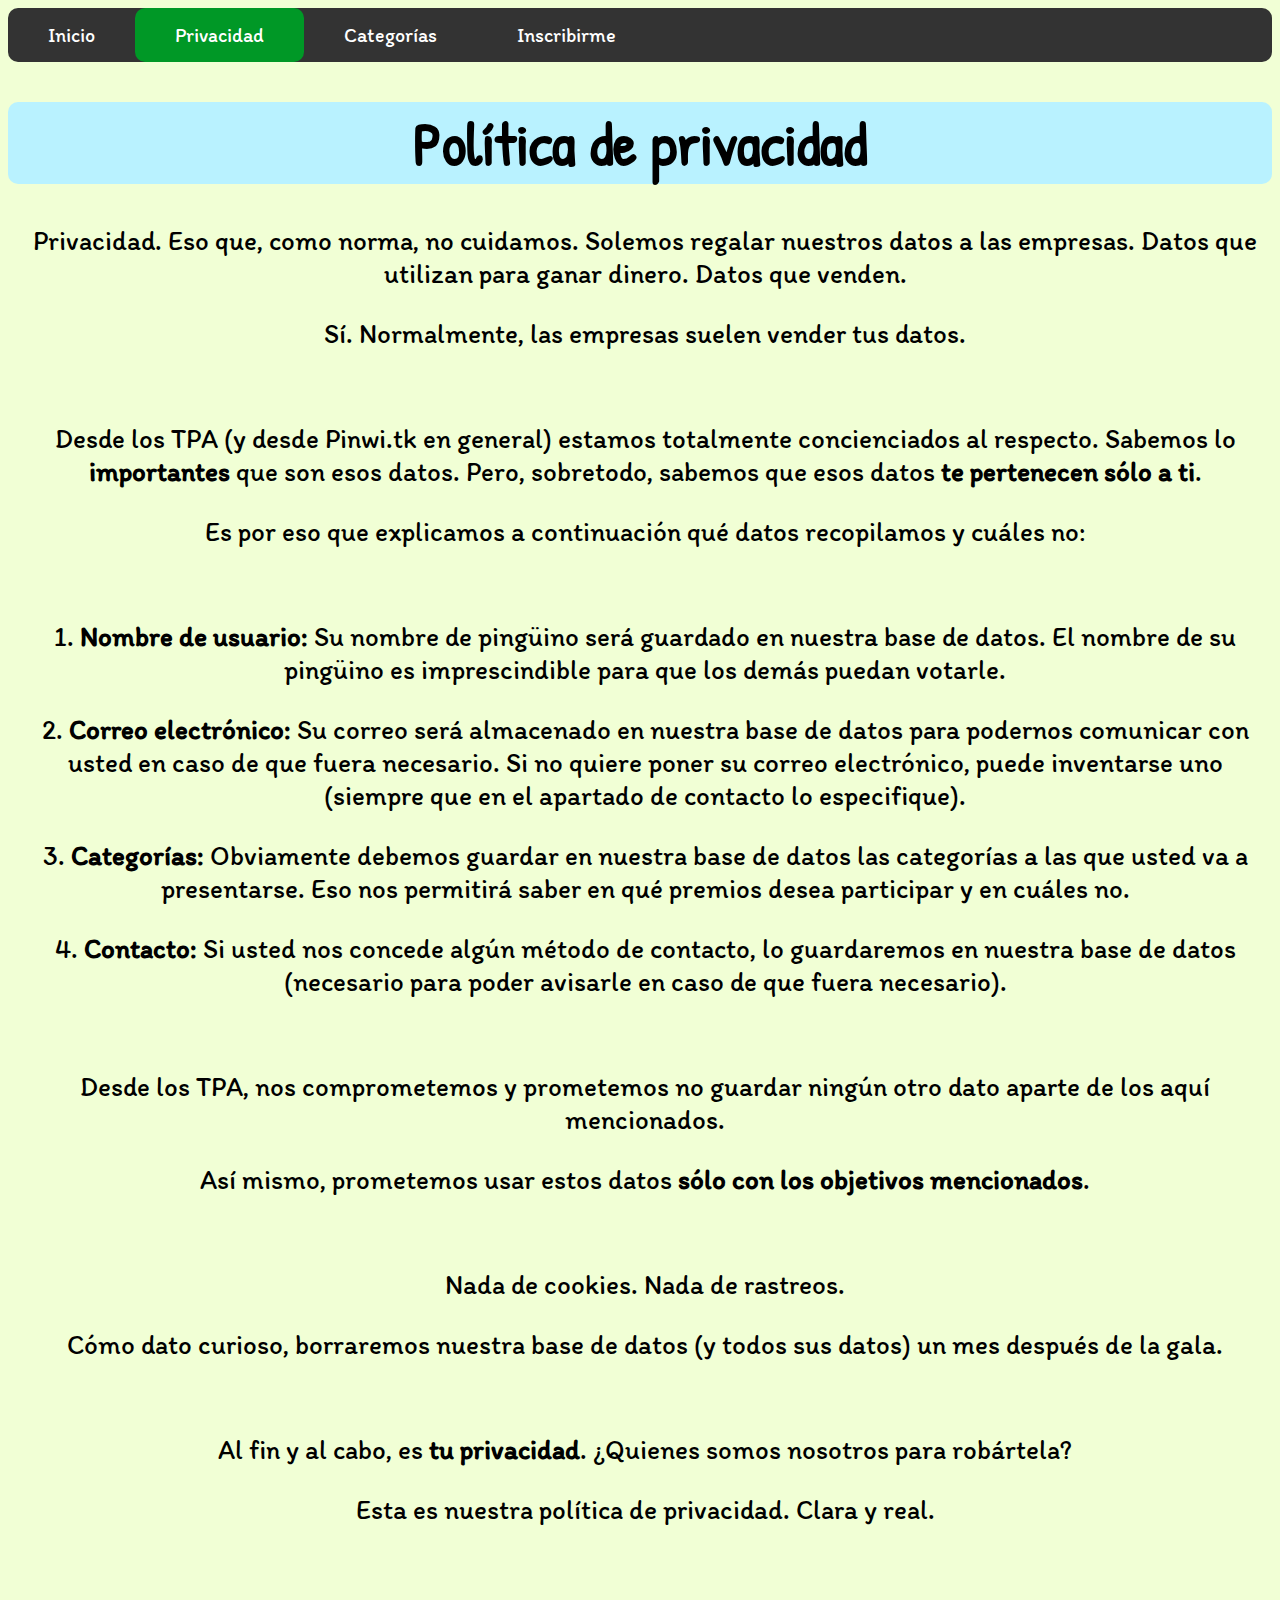
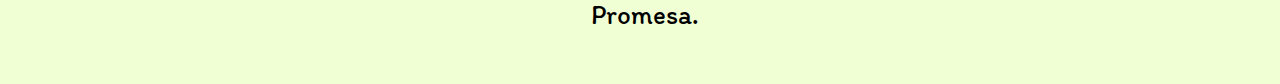
<file: original/privacidad/index.html>
<!DOCTYPE html>
<html lang="en" dir="ltr">

<head>
  <meta charset="utf-8">
  <link rel="stylesheet" href="../index.css" type="text/css">
  <link href="https://fonts.googleapis.com/css2?family=Itim&display=swap" rel="stylesheet">
  <link href="https://fonts.googleapis.com/css?family=Patrick+Hand&display=swap" rel="stylesheet">

  <title>Política de privacidad</title>
</head>

<body>
  <ul class="menu">
    <li class="menu">
      <a href="../">Inicio</a>
    </li>
    <li class="menu">
      <a class="active" href="./">Privacidad</a>
    </li>
    <li class="menu">
      <a href="../categorias">Categorías</a>
    </li>
    <li class="menu">
      <a href="../inscribirme">Inscribirme</a>
    </li>
  </ul>

  <div class="titol">
    <h1>Política de privacidad</h1>
  </div>
  <div style="text-align:center">
    <p>Privacidad. Eso que, como norma, no cuidamos. 
    Solemos regalar nuestros datos a las empresas. 
    Datos que utilizan para ganar dinero. Datos que venden.</p>
    <p>Sí. Normalmente, las empresas suelen vender tus datos.</p>
    <br />
    <p>Desde los TPA (y desde Pinwi.tk en general) estamos totalmente 
    concienciados al respecto. Sabemos lo <b>importantes</b> que son esos datos.
    Pero, sobretodo, sabemos que esos datos <b>te pertenecen sólo a ti</b>.</p>
    <p>Es por eso que explicamos a continuación qué datos recopilamos y cuáles no: </p>
    <br />
    <p>1. <b>Nombre de usuario: </b>Su nombre de pingüino será guardado en nuestra base de datos.
    El nombre de su pingüino es imprescindible para que los demás puedan votarle.</p>
    <p>2. <b>Correo electrónico: </b>Su correo será almacenado en nuestra base de datos para 
    podernos comunicar con usted en caso de que fuera necesario. 
    Si no quiere poner su correo electrónico, puede inventarse uno (siempre que en el apartado 
    de contacto lo especifique).
   </p>
   <p>3. <b>Categorías: </b>Obviamente debemos guardar en nuestra base de datos las categorías 
   a las que usted va a presentarse. Eso nos permitirá saber en qué premios desea participar
   y en cuáles no. 
   </p>
   <p>4. <b>Contacto: </b>Si usted nos concede algún método de contacto, lo guardaremos en nuestra 
   base de datos (necesario para poder avisarle en caso de que fuera necesario). </p>
   <br />
   <p>Desde los TPA, nos comprometemos y prometemos no guardar ningún otro dato aparte de los aquí mencionados.</p>
   <p>Así mismo, prometemos usar estos datos <b>sólo con los objetivos mencionados</b>.</p>
   <br />
   <p>Nada de cookies. Nada de rastreos. </p>
   <p>Cómo dato curioso, borraremos nuestra base de datos (y todos sus datos) un mes después de la gala. </p>
   <br />
   <p>Al fin y al cabo, es <b>tu privacidad</b>. ¿Quienes somos nosotros para robártela?</p>
   <p>Esta es nuestra política de privacidad. Clara y real. </p>
   <br />
   <p>Promesa.</p>
   <br />
  </div>

  </body>

</html>
</file>
<file: index.css>
body {
  background-color: rgb(241, 255, 213);
}

p {
  font-size: 27px;
  font-family: 'Itim', cursive;
  padding-left: 10px;
}

h1 {
  font-family: 'Patrick Hand', cursive;
  text-align: center;
  font-size: 60px;
}

input {
  border: 1px dotted #999;
  width: 200px;
  font-size: 15px;
  font-family: 'Itim', cursive;
}

form p {
  font-size: 27px;
}

textarea {
  border: 1px dotted #999;
  font-size: 15px;
  font-family: 'Itim', cursive;
}

ul.menu {
  list-style-type: none;
  margin: 0;
  padding: 0;
  overflow: hidden;
  background-color: #333;
  border-radius: 10px;
}

li.menu {
  float: left;
  border-radius: 10px;
}

li a {
  display: block;
  color: white;
  text-align: center;
  padding: 15px 40px;
  text-decoration: none;
  font-size: 20px;
  border-radius: 10px;
  font-family: 'Itim', cursive;
}

li a:hover {
  display: block;
  transition: 1s;
}

li a:hover:not(.active) {
  background-color: #111;
  border-radius: 10px;
}

.votaciones {
  text-align: left;

}

.titol {
  background-color: rgb(185, 242, 255);
  text-align: center;
  border-radius: 10px;
  font-family: 'Fredoka One', cursive;
}

.fotoTPA {
  width: 30%;
  float: left;
  height: 20%;
  text-align: center;
  padding-left: 5%;
  transition: 4s;
}

.fotoTPA:hover {
  transition: 4s;
  opacity: 50%;
}

.textINICI {
  text-align: center;
  width: 50%;
  float: right;
  padding-right: 1px;
}

.active {
  background-color: rgb(0, 152, 38);
}

.active:hover {
  background-color: rgb(0, 96, 30);
}

@import url('https://fonts.googleapis.com/css?family=Neuton&display=swap');
@import url('https://fonts.googleapis.com/css?family=Alata&display=swap');
@import url('https://fonts.googleapis.com/css?family=Pacifico&display=swap');
@import url('https://fonts.googleapis.com/css?family=Caveat&display=swap');
@import url('https://fonts.googleapis.com/css?family=Kalam:300,400&display=swap');
</file>
<file: original/index.css>
body {
  background-color: rgb(241, 255, 213);
}

p {
  font-size: 27px;
  font-family: 'Itim', cursive;
  padding-left: 10px;
}

h1 {
  font-family: 'Patrick Hand', cursive;
  text-align: center;
  font-size: 60px;
}

input {
  border: 1px dotted #999;
  width: 200px;
  font-size: 15px;
  font-family: 'Itim', cursive;
}

form p {
  font-size: 27px;
}

textarea {
  border: 1px dotted #999;
  font-size: 15px;
  font-family: 'Itim', cursive;
}

ul.menu {
  list-style-type: none;
  margin: 0;
  padding: 0;
  overflow: hidden;
  background-color: #333;
  border-radius: 10px;
}

li.menu {
  float: left;
  border-radius: 10px;
}

li a {
  display: block;
  color: white;
  text-align: center;
  padding: 15px 40px;
  text-decoration: none;
  font-size: 20px;
  border-radius: 10px;
  font-family: 'Itim', cursive;
}

li a:hover {
  display: block;
  transition: 1s;
}

li a:hover:not(.active) {
  background-color: #111;
  border-radius: 10px;
}

.titol {
  background-color: rgb(185, 242, 255);
  text-align: center;
  border-radius: 10px;
  font-family: 'Fredoka One', cursive;
}

.fotoTPA {
  width: 30%;
  float: left;
  height: 20%;
  text-align: center;
  padding-left: 5%;
  transition: 4s;
}

.fotoTPA:hover {
  transition: 4s;
  opacity: 50%;
}

.textINICI {
  text-align: center;
  width: 50%;
  float: right;
  padding-right: 1px;
}

.active {
  background-color: rgb(0, 152, 38);
}

.active:hover {
  background-color: rgb(0, 96, 30);
}

@import url('https://fonts.googleapis.com/css?family=Neuton&display=swap');
@import url('https://fonts.googleapis.com/css?family=Alata&display=swap');
@import url('https://fonts.googleapis.com/css?family=Pacifico&display=swap');
@import url('https://fonts.googleapis.com/css?family=Caveat&display=swap');
@import url('https://fonts.googleapis.com/css?family=Kalam:300,400&display=swap');
</file>
<file: votaciones/index.css>
body {
  background-color: rgb(241, 255, 213);
}

p {
  font-size: 27px;
  font-family: 'Itim', cursive;
  padding-left: 10px;
}

h1 {
  font-family: 'Patrick Hand', cursive;
  text-align: center;
  font-size: 60px;
}

input {
  border: 1px dotted #999;
  font-size: 15px;
  font-family: 'Itim', cursive;
}

form p {
  font-size: 27px;
}

textarea {
  border: 1px dotted #999;
  font-size: 15px;
  font-family: 'Itim', cursive;
}

ul.menu {
  list-style-type: none;
  margin: 0;
  padding: 0;
  overflow: hidden;
  background-color: #333;
  border-radius: 10px;
}

li.menu {
  float: left;
  border-radius: 10px;
}

li a {
  display: block;
  color: white;
  text-align: center;
  padding: 15px 40px;
  text-decoration: none;
  font-size: 20px;
  border-radius: 10px;
  font-family: 'Itim', cursive;
}

li a:hover {
  display: block;
  transition: 1s;
}

li a:hover:not(.active) {
  background-color: #111;
  border-radius: 10px;
}

.votaciones {
  text-align: left;

}

.titol {
  background-color: rgb(185, 242, 255);
  text-align: center;
  border-radius: 10px;
  font-family: 'Fredoka One', cursive;
}



.active {
  background-color: rgb(0, 152, 38);
}

.active:hover {
  background-color: rgb(0, 96, 30);
}

@import url('https://fonts.googleapis.com/css?family=Neuton&display=swap');
@import url('https://fonts.googleapis.com/css?family=Alata&display=swap');
@import url('https://fonts.googleapis.com/css?family=Pacifico&display=swap');
@import url('https://fonts.googleapis.com/css?family=Caveat&display=swap');
@import url('https://fonts.googleapis.com/css?family=Kalam:300,400&display=swap');
</file>
